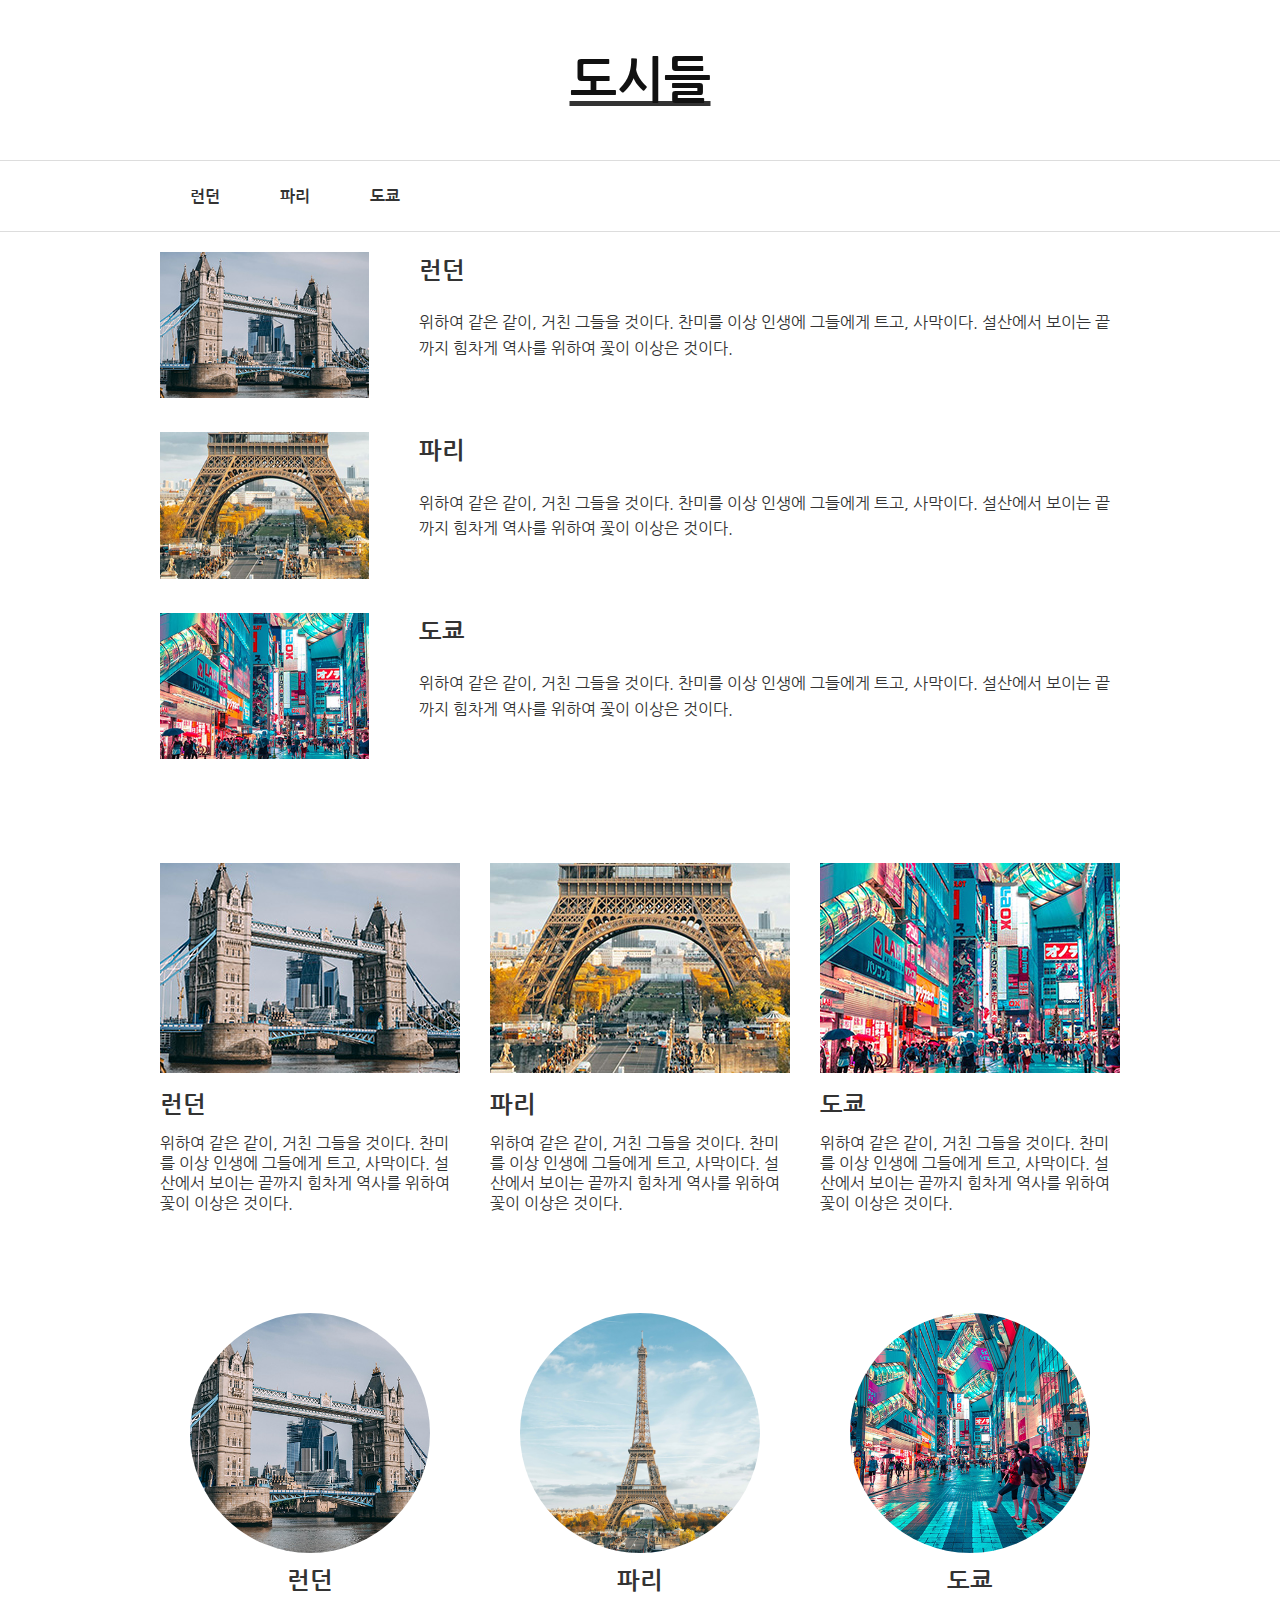
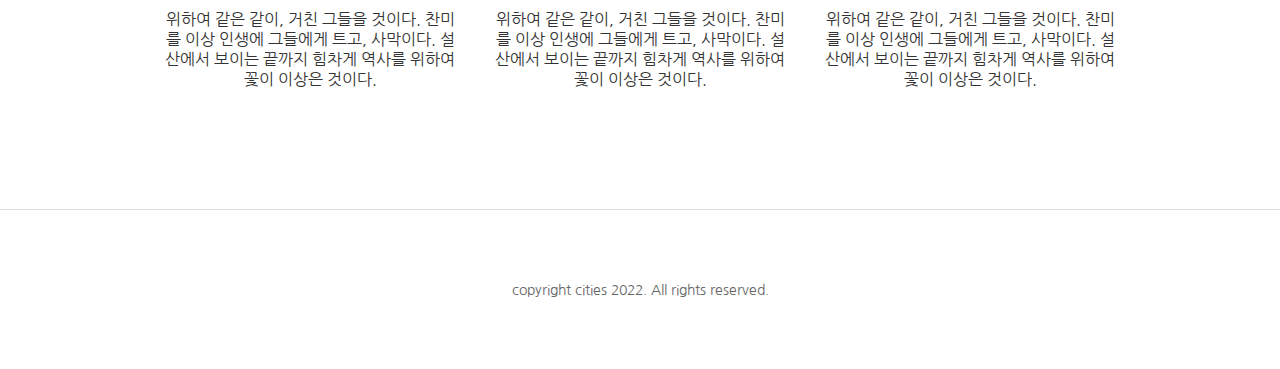
<file: index.html>
<!DOCTYPE html>
<html lang="ko">
<head>
    <meta charset="UTF-8">
    <meta http-equiv="X-UA-Compatible" content="IE=edge">
    <meta name="viewport" content="width=device-width, initial-scale=1.0">
    <title>도시들..</title>
    <link rel="stylesheet" href="css/main.css">
</head>
<body>
    <div class="head">
        <a href="index.html">
            <h1>도시들</h1>
        </a>
        <div class="nav">
            <ul>
                <li><a href="pages/london.html">런던</a></li>
                <li><a href="pages/paris.html">파리</a></li>
                <li><a href="pages/tokyo.html">도쿄</a></li>
            </ul>
        </div>
    </div>

    <div class="container">
        <ul class="item_01">
            <li>
                <div class="photo">
                    <img src="images/london.jpg" alt="">
                </div>
                <div class="text">
                    <h2>런던</h2>
                    <p>위하여 같은 같이, 거친 그들을 것이다. 찬미를 이상 인생에 그들에게 트고, 사막이다. 설산에서 보이는 끝까지 힘차게 역사를 위하여 꽃이 이상은 것이다. </p>
                </div>
            </li>
            <li>
                <div class="photo">
                    <img src="images/paris.jpg" alt="">
                </div>
                <div class="text">
                    <h2>파리</h2>
                    <p>위하여 같은 같이, 거친 그들을 것이다. 찬미를 이상 인생에 그들에게 트고, 사막이다. 설산에서 보이는 끝까지 힘차게 역사를 위하여 꽃이 이상은 것이다. </p>
                </div>
            </li>
            <li>
                <div class="photo">
                    <img src="images/tokyo.jpg" alt="">
                </div>
                <div class="text">
                    <h2>도쿄</h2>
                    <p>위하여 같은 같이, 거친 그들을 것이다. 찬미를 이상 인생에 그들에게 트고, 사막이다. 설산에서 보이는 끝까지 힘차게 역사를 위하여 꽃이 이상은 것이다. </p>
                </div>
            </li>
        </ul>
        <ul class="item_02">
            <li>
                <div class="photo">
                    <img src="images/london.jpg" alt="">
                </div>
                <div class="text">
                    <h2>런던</h2>
                    <p>위하여 같은 같이, 거친 그들을 것이다. 찬미를 이상 인생에 그들에게 트고, 사막이다. 설산에서 보이는 끝까지 힘차게 역사를 위하여 꽃이 이상은 것이다. </p>
                </div>
            </li>
            <li>
                <div class="photo">
                    <img src="images/paris.jpg" alt="">
                </div>
                <div class="text">
                    <h2>파리</h2>
                    <p>위하여 같은 같이, 거친 그들을 것이다. 찬미를 이상 인생에 그들에게 트고, 사막이다. 설산에서 보이는 끝까지 힘차게 역사를 위하여 꽃이 이상은 것이다. </p>
                </div>
            </li>
            <li>
                <div class="photo">
                    <img src="images/tokyo.jpg" alt="">
                </div>
                <div class="text">
                    <h2>도쿄</h2>
                    <p>위하여 같은 같이, 거친 그들을 것이다. 찬미를 이상 인생에 그들에게 트고, 사막이다. 설산에서 보이는 끝까지 힘차게 역사를 위하여 꽃이 이상은 것이다. </p>
                </div>
            </li>
        </ul>
        <ul class="item_03">
            <li>
                <div class="photo photo_01"></div>
                <div class="text">
                    <h2>런던</h2>
                    <p>위하여 같은 같이, 거친 그들을 것이다. 찬미를 이상 인생에 그들에게 트고, 사막이다. 설산에서 보이는 끝까지 힘차게 역사를 위하여 꽃이 이상은 것이다. </p>
                </div>
            </li>
            <li>
                <div class="photo photo_02"></div>
                <div class="text">
                    <h2>파리</h2>
                    <p>위하여 같은 같이, 거친 그들을 것이다. 찬미를 이상 인생에 그들에게 트고, 사막이다. 설산에서 보이는 끝까지 힘차게 역사를 위하여 꽃이 이상은 것이다. </p>
                </div>
            </li>
            <li>
                <div class="photo photo_03"></div>
                <div class="text">
                    <h2>도쿄</h2>
                    <p>위하여 같은 같이, 거친 그들을 것이다. 찬미를 이상 인생에 그들에게 트고, 사막이다. 설산에서 보이는 끝까지 힘차게 역사를 위하여 꽃이 이상은 것이다. </p>
                </div>
            </li>
        </ul>

    </div>

    <div class="bottom">
        <p>copyright cities 2022. All rights reserved.</p>
    </div>
</body>
</html>
</file>
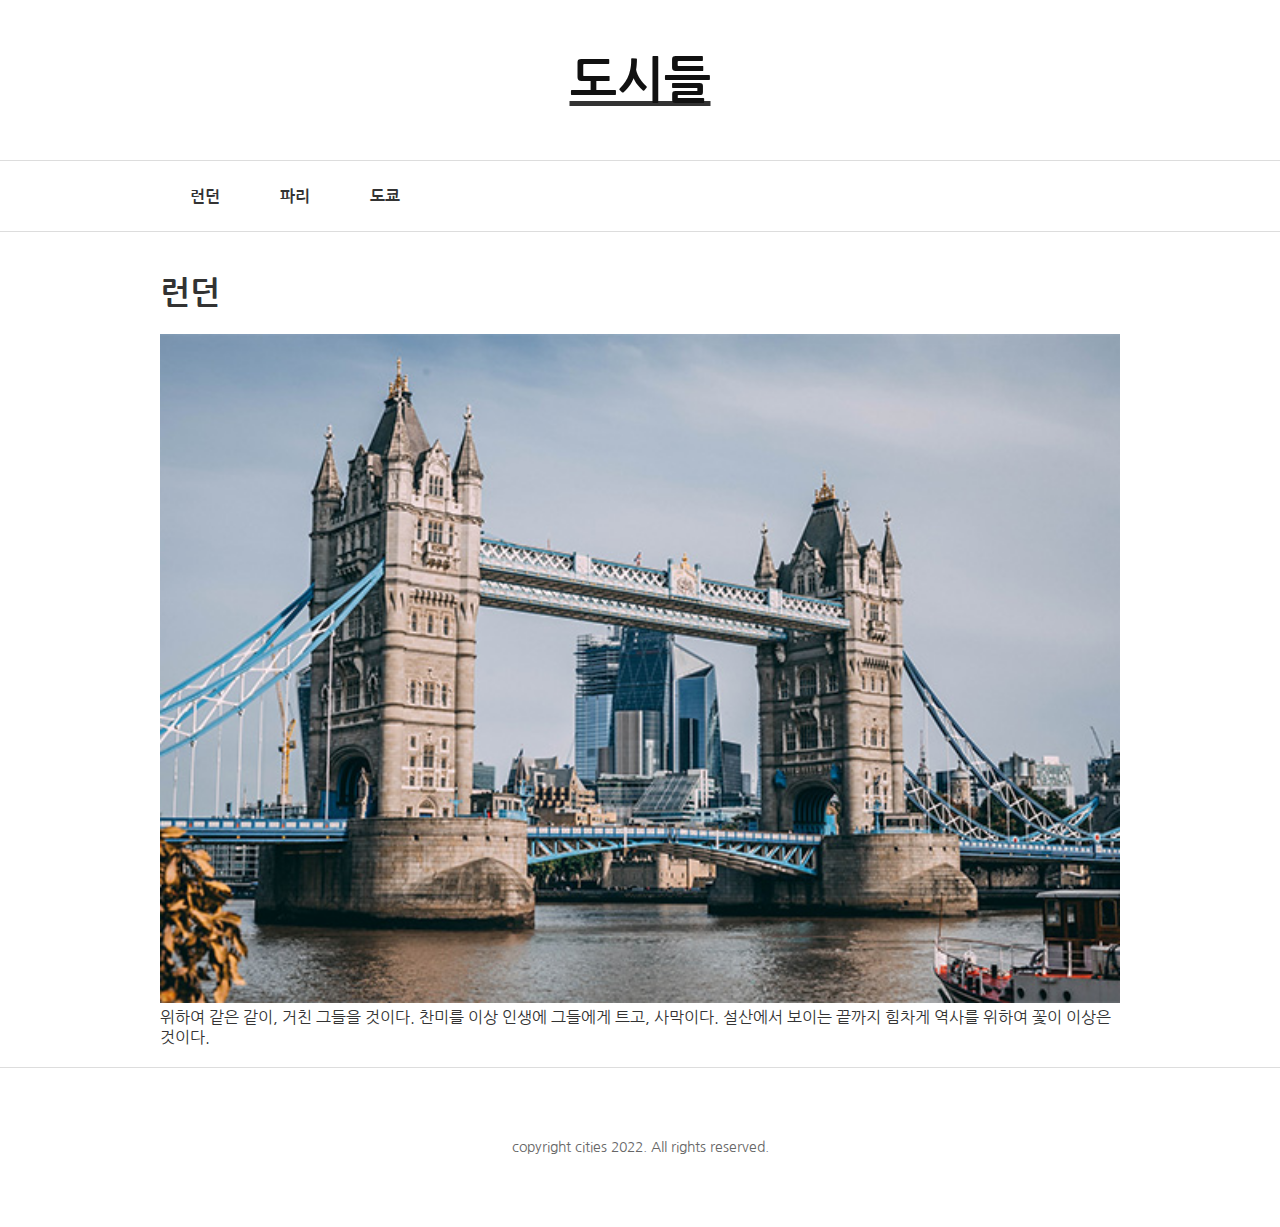
<file: pages/london.html>
<!DOCTYPE html>
<html lang="ko">
<head>
    <meta charset="UTF-8">
    <meta http-equiv="X-UA-Compatible" content="IE=edge">
    <meta name="viewport" content="width=device-width, initial-scale=1.0">
    <title>런던</title>
    <link rel="stylesheet" href="../css/main.css">
</head>

<body>
    <div class="head">
        <a href="../index.html"><h1>도시들</h1></a>
        <div class="nav">
            <ul>
                <li><a href="#x">런던</a></li>
                <li><a href="paris.html">파리</a></li>
                <li><a href="tokyo.html">도쿄</a></li>
            </ul>
        </div>
    </div>

    <div class="container">
        <h3>런던</h3>
                <div class="photo">
                    <img src="../images/london_b.jpg" alt="">
                </div>
                <div class="text">
                    <p>위하여 같은 같이, 거친 그들을 것이다. 찬미를 이상 인생에 그들에게 트고, 사막이다. 설산에서 보이는 끝까지 힘차게 역사를 위하여 꽃이 이상은 것이다. </p>
                </div>
    </div>

    <div class="bottom">
        <p>copyright cities 2022. All rights reserved.</p>
    </div>
</body>
</html>
</file>
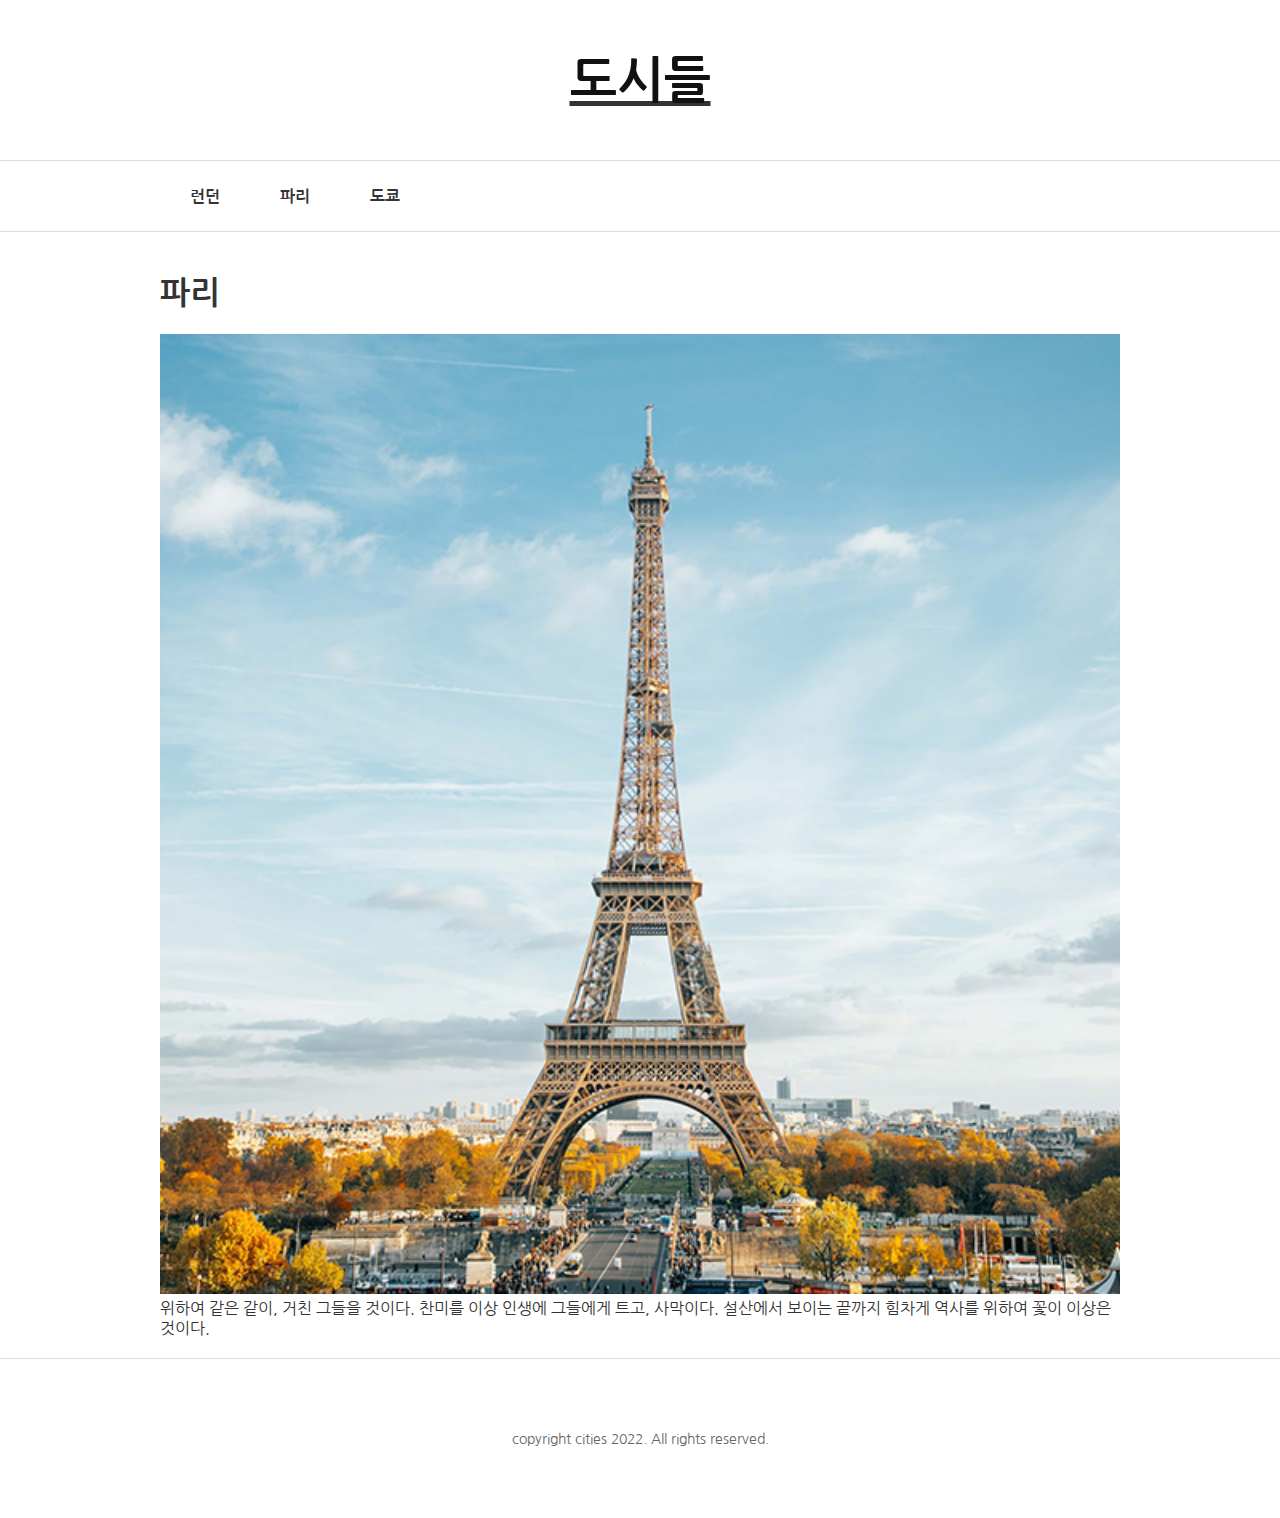
<file: pages/paris.html>
<!DOCTYPE html>
<html lang="ko">
<head>
    <meta charset="UTF-8">
    <meta http-equiv="X-UA-Compatible" content="IE=edge">
    <meta name="viewport" content="width=device-width, initial-scale=1.0">
    <title>파리</title>
    <link rel="stylesheet" href="../css/main.css">
</head>

<body>
    <div class="head">
        <a href="../index.html"><h1>도시들</h1></a>
        <div class="nav">
            <ul>
                <li><a href="london.html">런던</a></li>
                <li><a href="#x">파리</a></li>
                <li><a href="tokyo.html">도쿄</a></li>
            </ul>
        </div>
    </div>

    <div class="container">
        <h3>파리</h3>
                <div class="photo">
                    <img src="../images/paris_b.jpg" alt="">
                </div>
                <div class="text">
                    <p>위하여 같은 같이, 거친 그들을 것이다. 찬미를 이상 인생에 그들에게 트고, 사막이다. 설산에서 보이는 끝까지 힘차게 역사를 위하여 꽃이 이상은 것이다. </p>
                </div>
    </div>

    <div class="bottom">
        <p>copyright cities 2022. All rights reserved.</p>
    </div>
</body>
</html>
</file>
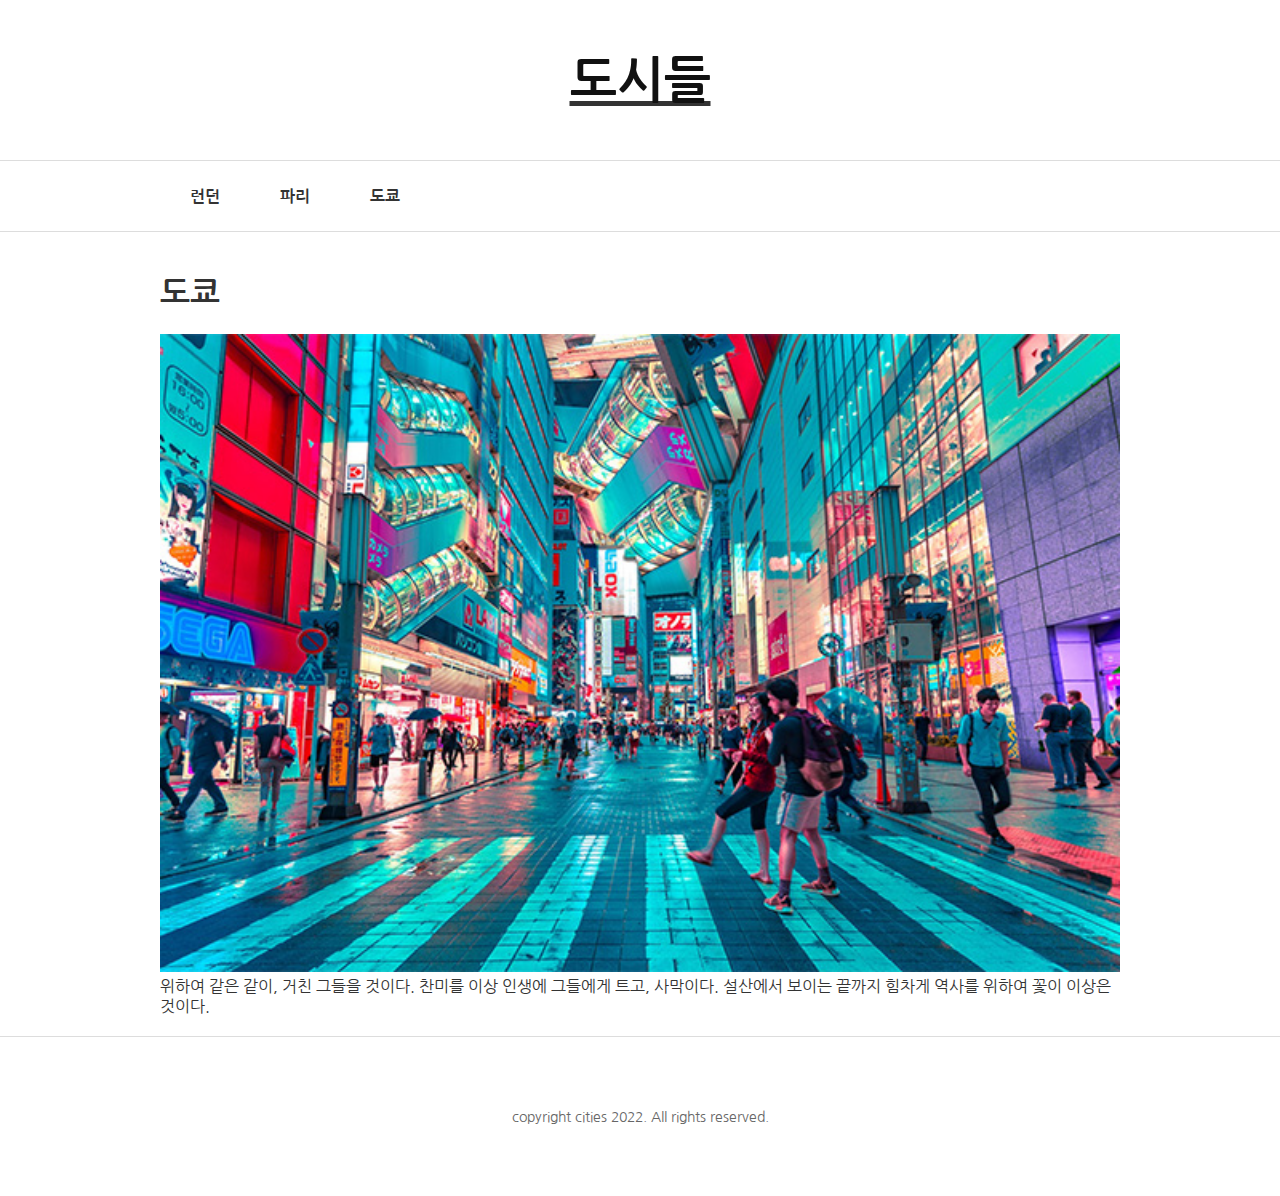
<file: pages/tokyo.html>
<!DOCTYPE html>
<html lang="ko">
<head>
    <meta charset="UTF-8">
    <meta http-equiv="X-UA-Compatible" content="IE=edge">
    <meta name="viewport" content="width=device-width, initial-scale=1.0">
    <title>도쿄</title>
    <link rel="stylesheet" href="../css/main.css">
</head>

<body>
    <div class="head">
        <a href="../index.html"><h1>도시들</h1></a>
        <div class="nav">
            <ul>
                <li><a href="london.html">런던</a></li>
                <li><a href="paris.html">파리</a></li>
                <li><a href="#x">도쿄</a></li>
            </ul>
        </div>
    </div>

    <div class="container">
        <h3>도쿄</h3>
                <div class="photo">
                    <img src="../images/tokyo_b.jpg" alt="">
                </div>
                <div class="text">
                    <p>위하여 같은 같이, 거친 그들을 것이다. 찬미를 이상 인생에 그들에게 트고, 사막이다. 설산에서 보이는 끝까지 힘차게 역사를 위하여 꽃이 이상은 것이다. </p>
                </div>
    </div>

    <div class="bottom">
        <p>copyright cities 2022. All rights reserved.</p>
    </div>
</body>
</html>
</file>
<file: css/main.css>
@import url('https://fonts.googleapis.com/css2?family=Nanum+Gothic:wght@400;700;800&display=swap');

* {
    box-sizing: border-box;
    margin: 0;
    padding: 0;
}

a {
    text-decoration: none;
    color: inherit;
}

a:hover {
    text-decoration: underline;
}

ul {
    list-style: none;
}

body {
    font-family: 'Nanum Gothic', sans-serif;
    color: #333;
}

.head {}

.head h1 {
    font-size: 50px;
    color: #111;
    padding: 20px;
    height: 160px;
    display: flex;
    align-items: center;
    justify-content: center;
}

.nav {
    border-top: 1px solid #ddd;
    border-bottom: 1px solid #ddd;
}

.nav ul {
    width: 1000px;
    margin: 0 auto;
    padding: 0 20px;
    display: flex;
}

.nav ul li a {
    display: block;
    height: 70px;
    padding: 0 30px;
    display: flex;
    align-items: center;
    justify-content: center;
    font-weight: 700;
}

.container {
    width: 1000px;
    padding: 20px;
    margin: 0 auto;
}

.container ul {
    margin-bottom: 100px;
}

.container .text h2 {
    font-weight: 700;
}

/* item_01 */
.container .item_01 li {
    display: flex;
    gap: 50px;
    margin-bottom: 30px;
}

.container .item_01 h2 {
    margin-bottom: 20px;
}

.container .item_01 .text {
    line-height: 1.6;
}

/* item_02 */
.container .item_02 {
    display: flex;
    justify-content: space-between
}

.container .item_02 li {
    width: 300px;
}

.container .item_02 h2 {
    margin: 16px 0;
}

/* item_03 */
.container .item_03 {
    display: flex;
    justify-content: space-between;
}

.container .item_03 .photo {
    width: 240px;
    height: 240px;
    background-color: #ddd;
    margin: 0 auto;
    border-radius: 240px;
    background-repeat: no-repeat;
    background-position: center;
    background-size: cover;
}

.container .item_03 .photo.photo_01 {
    background-image: url("../images/london_b.jpg");
}

.container .item_03 .photo.photo_02 {
    background-image: url("../images/paris_b.jpg");
}

.container .item_03 .photo.photo_03 {
    background-image: url("../images/tokyo_b.jpg");
}

.container .item_03 .text {
    width: 300px;
    text-align: center;
}

.container .item_03 .text h2 {
    margin: 16px;
}

/* subpage */
.container h3 {
    padding: 25px 0;
    font-size: 32px;
}

.container .photo img {
    width: 100%;
}


/* bottom */
.bottom {
    height: 160px;
    padding: 20px;
    font-size: 14px;
    color: #666;
    border-top: 1px solid #ddd;
    align-items: center;
    justify-content: center;
    display: flex;
}
</file>
